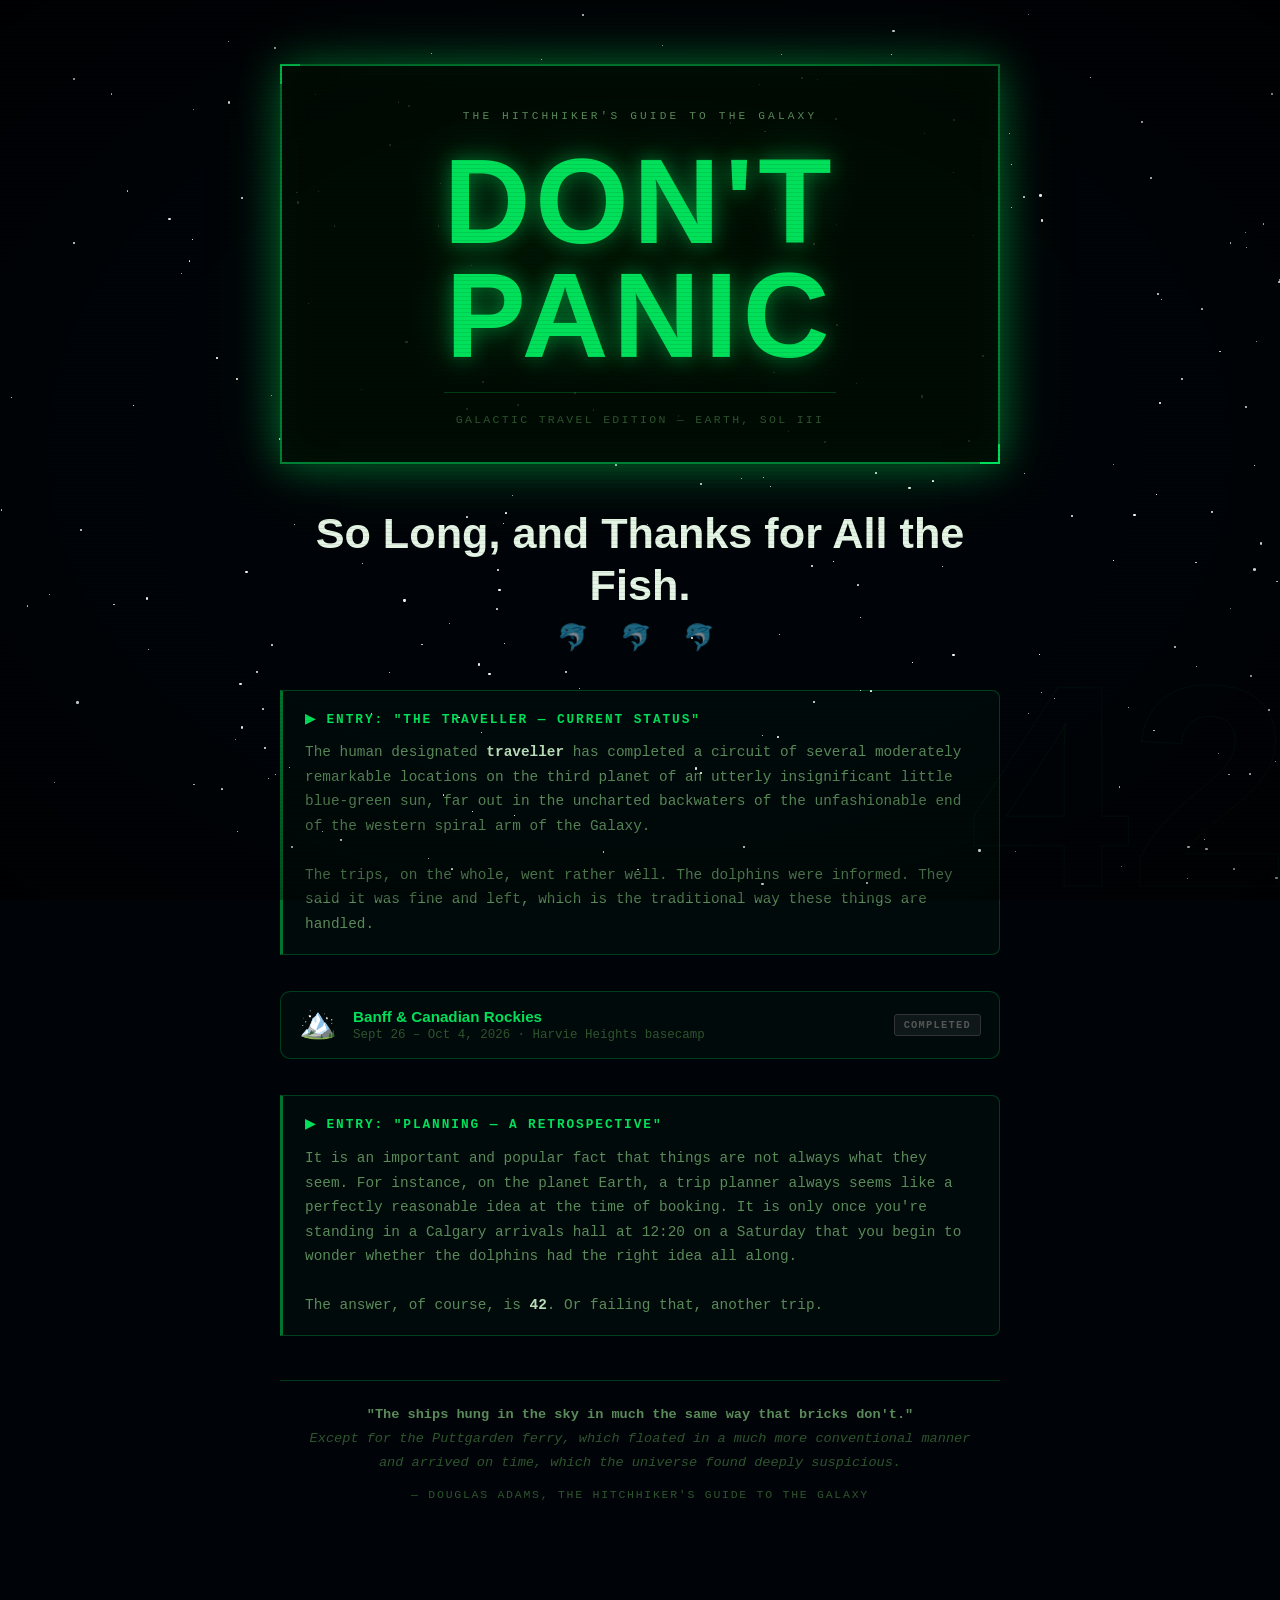
<file: index.html>
<!doctype html>
<html lang="en">
<head>
  <meta charset="utf-8">
  <meta name="viewport" content="width=device-width, initial-scale=1">
  <meta name="theme-color" content="#0e1512">
  <title>Redirecting…</title>
  <link rel="canonical" href="farewell.html">
  <!-- JS handles the redirect for normal browsers (single navigation, no flash).
       meta-refresh is a no-JS fallback only, so the two don't both fire. -->
  <script>window.location.replace('farewell.html');</script>
  <noscript><meta http-equiv="refresh" content="0; url=farewell.html"></noscript>
  <style>html,body{margin:0;background:#0e1512;color:#9db0a7;font-family:system-ui,sans-serif}</style>
</head>
<body>
  <noscript><p style="padding:16px">Continue to the <a href="trips/2026/09/banff.html">🏔️ Banff trip planner</a>.</p></noscript>
</body>
</html>
</file>
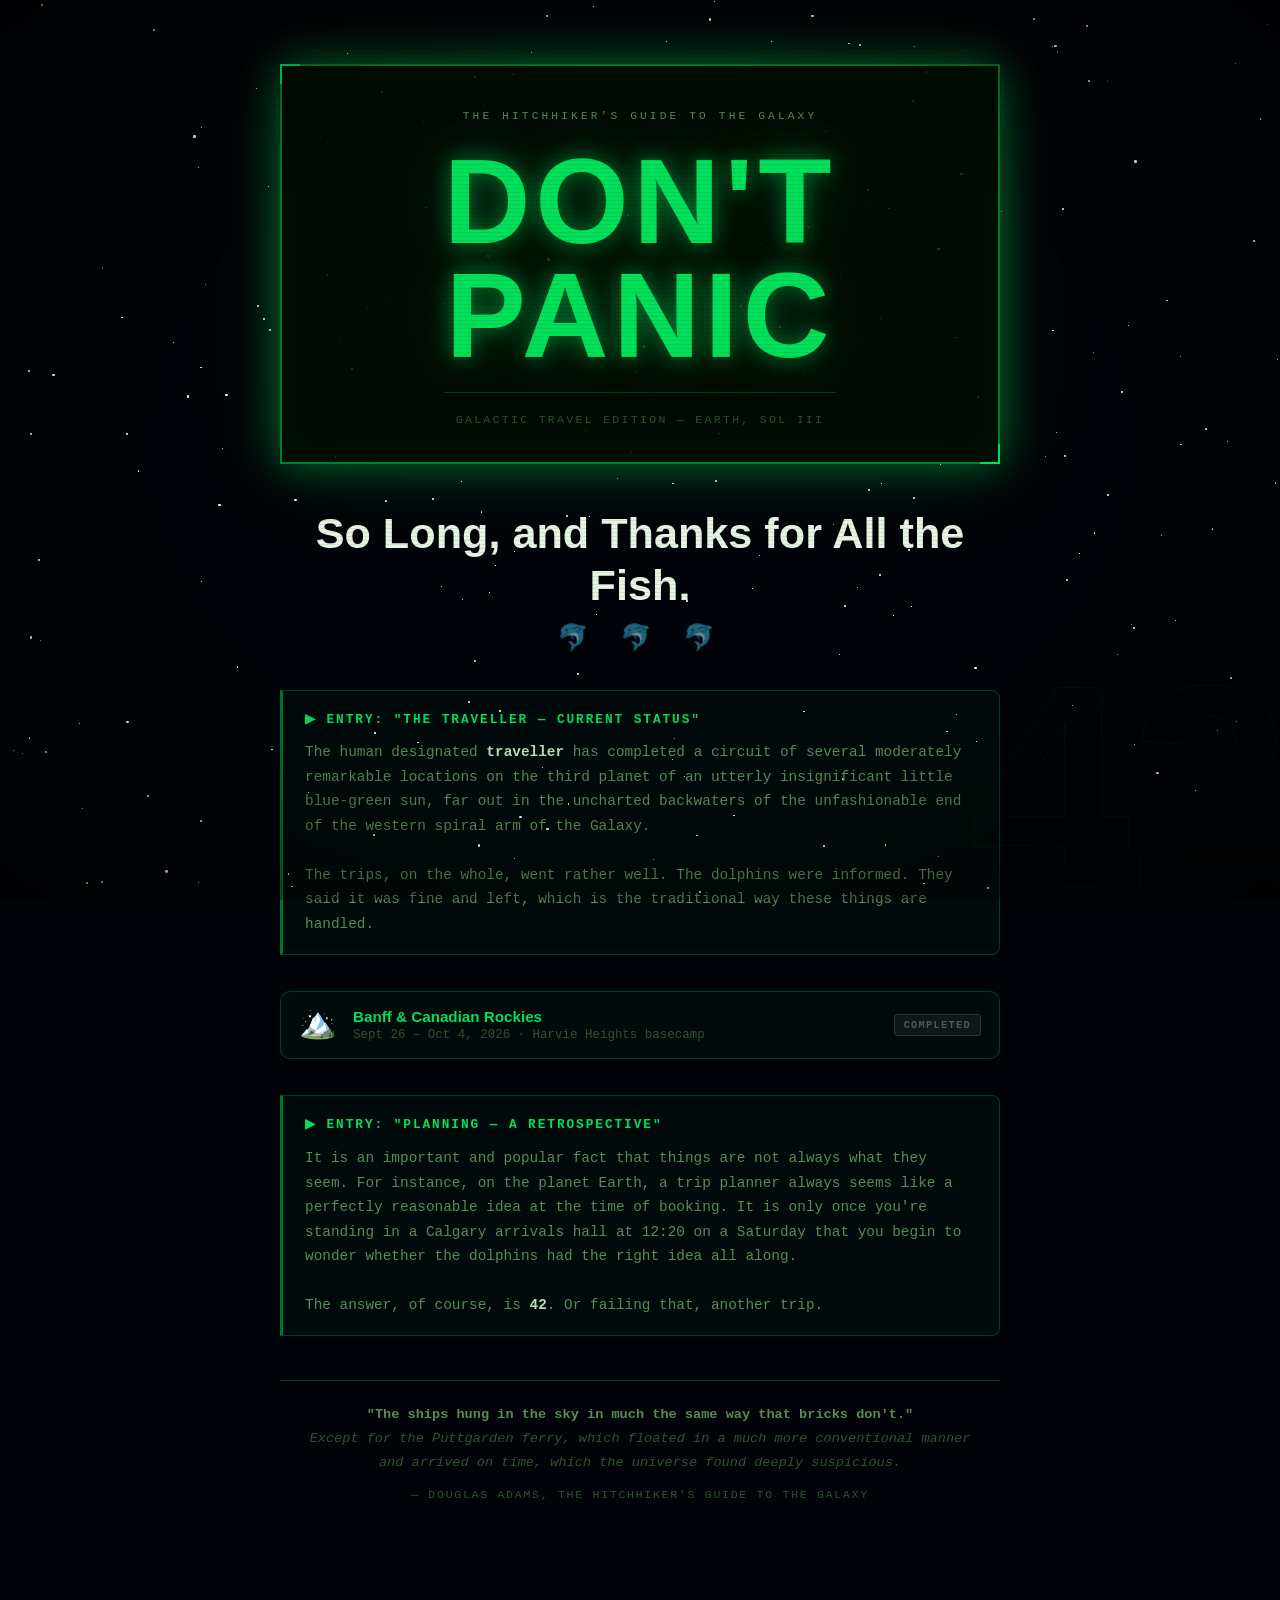
<file: farewell.html>
<!doctype html>
<html lang="en">
<head>
<meta charset="utf-8">
<meta name="viewport" content="width=device-width, initial-scale=1, viewport-fit=cover">
<meta name="theme-color" content="#000">
<title>So Long, and Thanks for All the Fish</title>
<link rel="icon" href="data:image/svg+xml,%3Csvg xmlns='http://www.w3.org/2000/svg' viewBox='0 0 100 100'%3E%3Ctext y='.9em' font-size='90'%3E🐬%3C/text%3E%3C/svg%3E">
<style>
/* ── Reset ───────────────────────────────────────────────────────────────── */
*{box-sizing:border-box;margin:0;padding:0}
:root{
  --green:#00e05a; --green-dim:rgba(0,224,90,.18); --green-glow:rgba(0,224,90,.45);
  --surface:rgba(0,14,4,.85); --text:#b8ddb8; --text-dim:#5a8a5a; --text-faint:#2e542e;
  --border:rgba(0,224,90,.25); --border-bright:rgba(0,224,90,.55);
}

/* ── Body & background ───────────────────────────────────────────────────── */
html,body{
  min-height:100vh; background:#000408; color:var(--text);
  font-family:'Courier New',Courier,monospace; overflow-x:hidden;
}

/* CRT scanlines — subtle overlay */
body::before{
  content:""; position:fixed; inset:0; pointer-events:none; z-index:9998;
  background:repeating-linear-gradient(
    0deg, transparent 0px, transparent 3px, rgba(0,0,0,.08) 3px, rgba(0,0,0,.08) 4px
  );
}
/* Vignette */
body::after{
  content:""; position:fixed; inset:0; pointer-events:none; z-index:9997;
  background:radial-gradient(ellipse at center, transparent 55%, rgba(0,0,0,.55) 100%);
}

/* ── Starfield ───────────────────────────────────────────────────────────── */
#starfield{position:fixed;inset:0;pointer-events:none;overflow:hidden;z-index:0}
.star{
  position:absolute; border-radius:50%; background:#fff;
  animation:twinkle var(--dur,3s) ease-in-out infinite;
  animation-delay:var(--delay,0s);
}
@keyframes twinkle{
  0%,100%{opacity:var(--lo,.1);transform:scale(1)}
  50%{opacity:var(--hi,.9);transform:scale(1.5)}
}

/* Shooting star */
.shoot{
  position:fixed; width:1px; height:90px; pointer-events:none; z-index:1;
  background:linear-gradient(to bottom, rgba(255,255,255,0), #fff 50%, rgba(255,255,255,0));
  animation:shoot var(--sdur,8s) linear infinite;
  animation-delay:var(--sdelay,0s);
  opacity:0;
}
@keyframes shoot{
  0%{opacity:0;transform:translate(var(--fx),var(--fy)) rotate(var(--ang)) scaleY(0)}
  3%{opacity:1;transform:translate(var(--fx),var(--fy)) rotate(var(--ang)) scaleY(1)}
  22%{opacity:0;transform:translate(calc(var(--fx) + var(--tx)),calc(var(--fy) + var(--ty))) rotate(var(--ang)) scaleY(1)}
  100%{opacity:0;transform:translate(calc(var(--fx) + var(--tx)),calc(var(--fy) + var(--ty))) rotate(var(--ang)) scaleY(0)}
}

/* ── Layout ──────────────────────────────────────────────────────────────── */
.page{
  position:relative; z-index:10;
  max-width:760px; margin:0 auto;
  padding:40px 20px 100px;
  text-align:center;
}

/* ── The Guide Cover ─────────────────────────────────────────────────────── */
.guide-cover{
  display:inline-block; width:100%; margin:24px 0 44px;
  border:2px solid var(--border-bright);
  background:var(--surface);
  padding:44px 32px 36px;
  position:relative;
  box-shadow:0 0 40px var(--green-glow), 0 0 80px rgba(0,224,90,.12), inset 0 0 40px rgba(0,224,90,.04);
  animation:cover-breathe 6s ease-in-out infinite;
}
@keyframes cover-breathe{
  0%,100%{box-shadow:0 0 40px var(--green-glow), 0 0 80px rgba(0,224,90,.12), inset 0 0 40px rgba(0,224,90,.04)}
  50%{box-shadow:0 0 60px rgba(0,224,90,.65), 0 0 120px rgba(0,224,90,.2), inset 0 0 60px rgba(0,224,90,.07)}
}
/* corner ornaments */
.guide-cover::before,.guide-cover::after{
  content:""; position:absolute; width:18px; height:18px;
  border-color:var(--green); border-style:solid;
}
.guide-cover::before{top:-2px;left:-2px;border-width:2px 0 0 2px}
.guide-cover::after{bottom:-2px;right:-2px;border-width:0 2px 2px 0}

.guide-label{
  font-size:.7rem; letter-spacing:.28em; text-transform:uppercase;
  color:var(--text-dim); margin-bottom:22px; display:block;
}
.dont-panic{
  font-size:clamp(3.4rem,13vw,7.5rem);
  font-weight:900; line-height:.95; letter-spacing:.04em;
  font-family:'Arial Black','Arial','Helvetica Neue',sans-serif;
  color:var(--green);
  text-shadow:0 0 20px var(--green-glow), 0 0 50px rgba(0,224,90,.3);
  animation:dp-pulse 4s ease-in-out infinite;
}
@keyframes dp-pulse{
  0%,100%{text-shadow:0 0 20px var(--green-glow),0 0 50px rgba(0,224,90,.3)}
  50%{text-shadow:0 0 30px rgba(0,224,90,.9),0 0 70px rgba(0,224,90,.5),0 0 120px rgba(0,224,90,.2)}
}
.guide-rule{
  width:60%; height:1px; background:var(--border); margin:20px auto;
}
.guide-edition{
  font-size:.72rem; letter-spacing:.2em; text-transform:uppercase;
  color:var(--text-faint); display:block;
}

/* ── Main Heading ────────────────────────────────────────────────────────── */
.main-heading{
  font-size:clamp(1.6rem,5.5vw,2.7rem);
  color:#e5f5e5; line-height:1.2;
  font-family:'Arial','Helvetica Neue',sans-serif;
  font-weight:700;
  margin-bottom:8px;
}
.dolphins{font-size:1.6rem;letter-spacing:.3em;margin:10px 0 36px;opacity:.55}

/* ── Guide Entries ───────────────────────────────────────────────────────── */
.entry{
  background:rgba(0,224,90,.03);
  border:1px solid var(--border);
  border-left:3px solid rgba(0,224,90,.5);
  border-radius:0 8px 8px 0;
  padding:18px 22px; margin:10px 0;
  text-align:left; font-size:.9rem;
  color:var(--text-dim); line-height:1.7;
}
.entry-head{
  color:var(--green); font-weight:700; font-size:.8rem;
  letter-spacing:.15em; text-transform:uppercase;
  margin-bottom:10px; display:block;
}
.entry em{color:var(--text);font-style:normal;font-weight:600}

/* ── Trip cards ──────────────────────────────────────────────────────────── */
.trips{margin:36px 0;display:flex;flex-direction:column;gap:12px}
.trip-card{
  display:flex; align-items:center; gap:16px;
  border:1px solid var(--border); border-radius:10px;
  padding:16px 18px; text-decoration:none;
  background:rgba(0,224,90,.03);
  transition:all .25s ease; text-align:left;
}
.trip-card:hover{background:rgba(0,224,90,.09);border-color:var(--border-bright);transform:translateX(5px)}
.tc-icon{font-size:1.9rem;flex:0 0 auto;line-height:1}
.tc-body{flex:1;min-width:0}
.tc-title{color:var(--green);font-weight:700;font-family:'Arial',sans-serif;font-size:.95rem}
.tc-sub{color:var(--text-faint);font-size:.78rem;margin-top:3px}
.tc-badge{
  flex:0 0 auto; font-size:.65rem; letter-spacing:.12em; text-transform:uppercase;
  font-weight:700; padding:4px 9px; border-radius:3px; white-space:nowrap;
  font-family:'Courier New',monospace;
}
.badge-done{background:rgba(100,100,100,.15);color:#555;border:1px solid #333}
.badge-next{
  background:rgba(0,224,90,.14);color:var(--green);border:1px solid rgba(0,224,90,.4);
  animation:badge-blink 2.5s ease-in-out infinite;
}
.badge-now{
  background:rgba(255,200,0,.14);color:#ffd040;border:1px solid rgba(255,200,0,.4);
  animation:badge-blink 1.2s ease-in-out infinite;
}
@keyframes badge-blink{
  0%,100%{box-shadow:none;opacity:1}
  50%{box-shadow:0 0 8px currentColor;opacity:.8}
}

/* ── 42 watermark ────────────────────────────────────────────────────────── */
.watermark-42{
  position:fixed; bottom:-30px; right:-10px; pointer-events:none; user-select:none;
  font-size:clamp(8rem,25vw,18rem); font-weight:900; line-height:1;
  font-family:'Arial Black','Arial',sans-serif; z-index:2;
  color:transparent; -webkit-text-stroke:1px rgba(0,224,90,.07);
}

/* ── Footer quote ────────────────────────────────────────────────────────── */
.quote-block{
  margin-top:44px; padding:22px 20px;
  border-top:1px solid var(--border);
  color:var(--text-faint); font-size:.85rem; line-height:1.75;
  font-style:italic;
}
.quote-block strong{color:var(--text-dim);font-style:normal}
.attribution{
  display:block; margin-top:10px; font-style:normal;
  font-size:.72rem; letter-spacing:.15em; text-transform:uppercase;
  color:var(--text-faint);
}
</style>
</head>
<body>

<div id="starfield"></div>
<div class="watermark-42">42</div>

<div class="page">

  <!-- The Guide Cover -->
  <div class="guide-cover">
    <span class="guide-label">The Hitchhiker's Guide to the Galaxy</span>
    <div class="dont-panic">DON'T<br>PANIC</div>
    <div class="guide-rule"></div>
    <span class="guide-edition">Galactic Travel Edition — Earth, Sol III</span>
  </div>

  <!-- Main message -->
  <div class="main-heading">So Long, and Thanks for All the Fish.</div>
  <div class="dolphins">🐬 🐬 🐬</div>

  <!-- Guide Entry 1 -->
  <div class="entry">
    <span class="entry-head">▶ Entry: "The Traveller — Current Status"</span>
    The human designated <em>traveller</em> has completed a circuit of several
    moderately remarkable locations on the third planet of an utterly
    insignificant little blue-green sun, far out in the uncharted backwaters
    of the unfashionable end of the western spiral arm of the Galaxy.<br><br>
    The trips, on the whole, went rather well. The dolphins were informed.
    They said it was fine and left, which is the traditional way these things are handled.
  </div>

  <!-- Trip cards -->
  <div class="trips" id="tripCards"></div>

  <!-- Guide Entry 2 -->
  <div class="entry">
    <span class="entry-head">▶ Entry: "Planning — A Retrospective"</span>
    It is an important and popular fact that things are not always what they seem.
    For instance, on the planet Earth, a trip planner always seems like a perfectly
    reasonable idea at the time of booking. It is only once you're standing in
    a Calgary arrivals hall at 12:20 on a Saturday that you begin to wonder whether
    the dolphins had the right idea all along.<br><br>
    The answer, of course, is <em>42</em>. Or failing that, another trip.
  </div>

  <!-- Quote -->
  <div class="quote-block">
    <strong>"The ships hung in the sky in much the same way that bricks don't."</strong><br>
    Except for the Puttgarden ferry, which floated in a much more conventional manner
    and arrived on time, which the universe found deeply suspicious.
    <span class="attribution">— Douglas Adams, The Hitchhiker's Guide to the Galaxy</span>
  </div>

</div>

<script>
// ── Starfield ───────────────────────────────────────────────────────────────
const sf = document.getElementById("starfield");
for(let i = 0; i < 220; i++){
  const s = document.createElement("div");
  s.className = "star";
  const sz = Math.random() * 2.2 + .4;
  const lo = (Math.random() * .25 + .05).toFixed(2);
  const hi = (Math.random() * .6  + .4).toFixed(2);
  s.style.cssText =
    `width:${sz}px;height:${sz}px;`+
    `left:${(Math.random()*100).toFixed(2)}%;`+
    `top:${(Math.random()*100).toFixed(2)}%;`+
    `--dur:${(Math.random()*5+2).toFixed(1)}s;`+
    `--delay:${(Math.random()*6).toFixed(1)}s;`+
    `--lo:${lo};--hi:${hi};`;
  sf.appendChild(s);
}

// ── Shooting stars ──────────────────────────────────────────────────────────
const shootData = [
  {fx:"10vw", fy:"5vh",  tx:"280px", ty:"180px", ang:"35deg",  sdur:"9s",  sdelay:"1.5s"},
  {fx:"55vw", fy:"12vh", tx:"200px", ty:"130px", ang:"30deg",  sdur:"11s", sdelay:"5s"},
  {fx:"78vw", fy:"3vh",  tx:"220px", ty:"160px", ang:"38deg",  sdur:"13s", sdelay:"9s"},
];
shootData.forEach(d => {
  const el = document.createElement("div");
  el.className = "shoot";
  el.style.cssText = Object.entries(d).map(([k,v])=>`--${k}:${v}`).join(";");
  document.body.appendChild(el);
});

// ── Trip cards ──────────────────────────────────────────────────────────────
const today = new Date();
today.setHours(0,0,0,0);

const TRIPS = [
  {
    icon: "🏔️",
    title: "Banff & Canadian Rockies",
    sub: "Sept 26 – Oct 4, 2026 · Harvie Heights basecamp",
    url: "trips/2026/09/banff.html?itinerary=1",
    start: new Date("2026-09-26"),
    end:   new Date("2026-10-05"),
  },
];

function tripBadge(t){
  if(today >= t.end)   return {cls:"badge-done", label:"COMPLETED"};
  if(today >= t.start) return {cls:"badge-now",  label:"HAPPENING NOW"};
  const days = Math.round((t.start - today) / 864e5);
  if(days <= 1)        return {cls:"badge-next",  label: days===0 ? "TOMORROW" : `IN ${days} DAYS`};
  return               {cls:"badge-next",  label:`IN ${days} DAYS`};
}

document.getElementById("tripCards").innerHTML = TRIPS.map(t => {
  const {cls, label} = tripBadge(t);
  return `<a class="trip-card" href="${t.url}">
    <div class="tc-icon">${t.icon}</div>
    <div class="tc-body">
      <div class="tc-title">${t.title}</div>
      <div class="tc-sub">${t.sub}</div>
    </div>
    <div class="tc-badge ${cls}">${label}</div>
  </a>`;
}).join("");
</script>
</body>
</html>
</file>
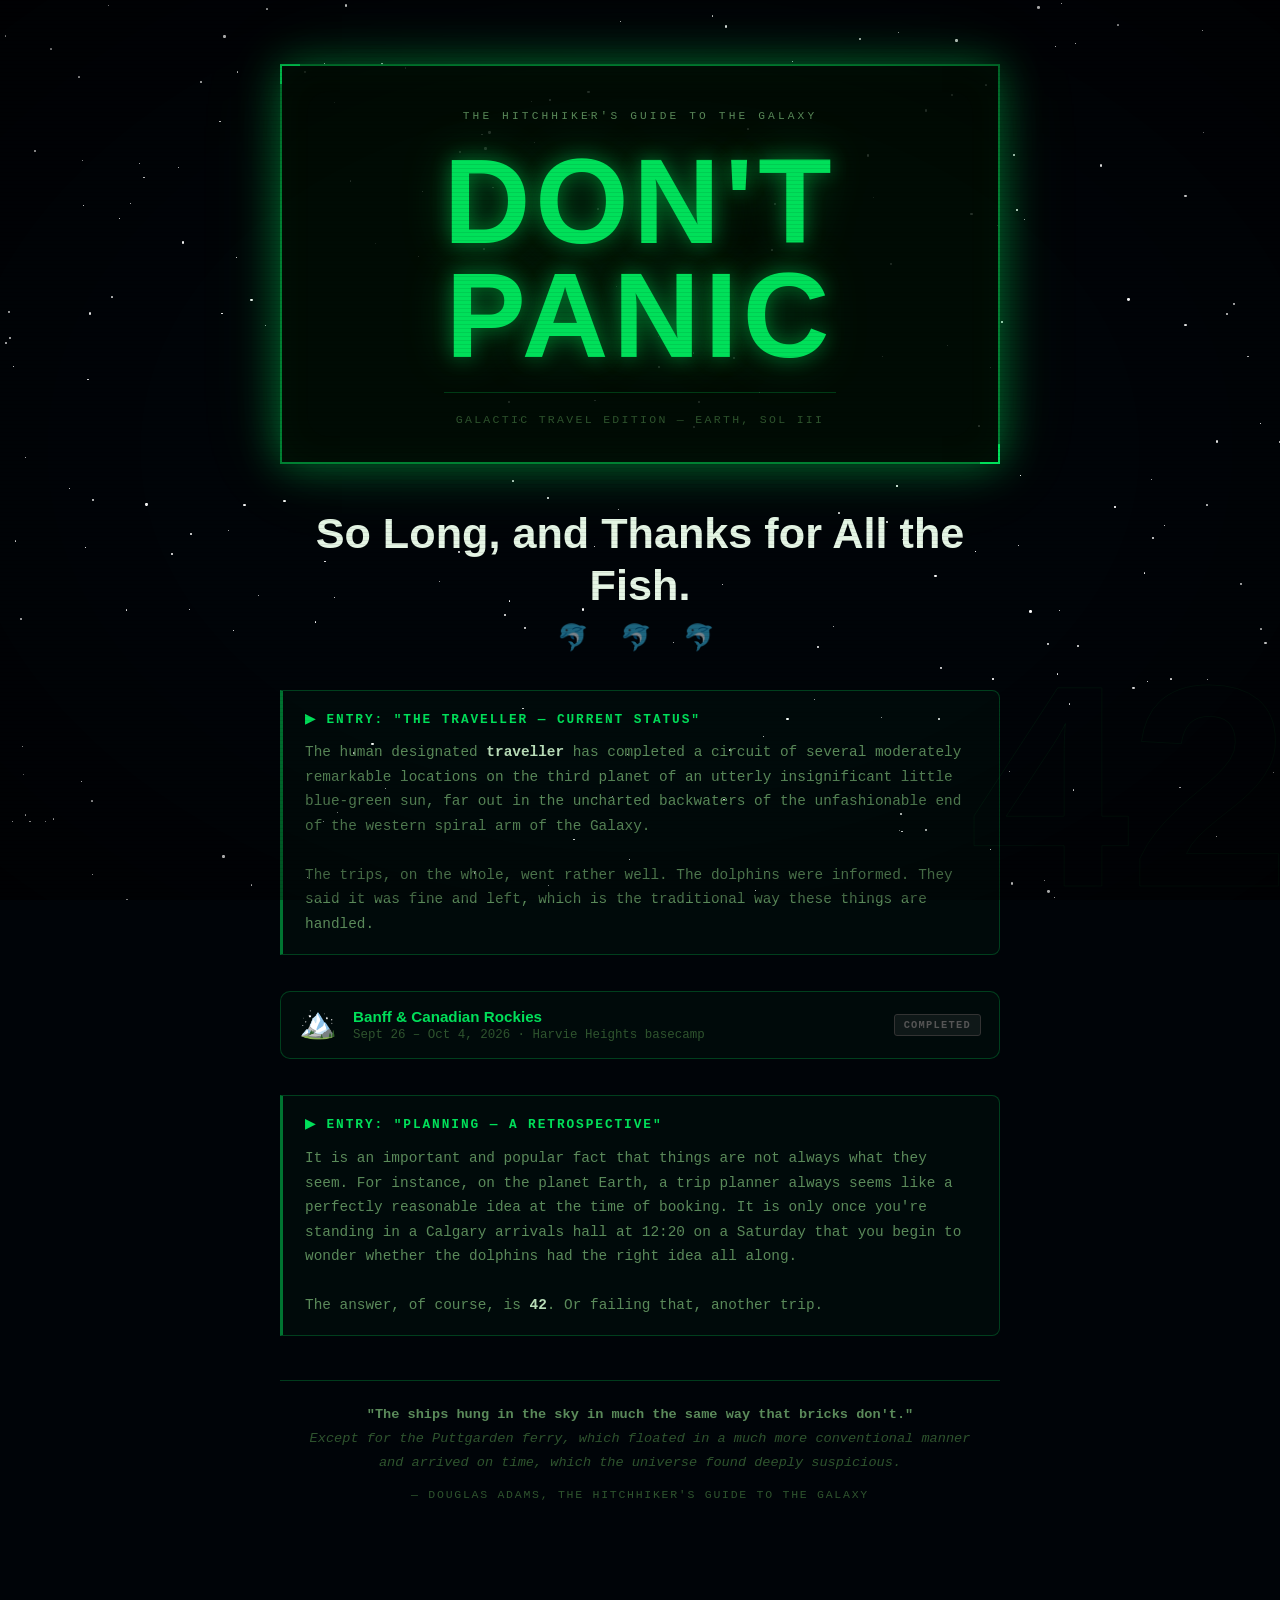
<file: trips/2026/09/banff.html>
<!doctype html>
<html lang="en" data-theme="dark">
<head>
<meta charset="utf-8">
<meta name="viewport" content="width=device-width, initial-scale=1, viewport-fit=cover">
<meta name="theme-color" content="#0e1512">
<title>Banff Trip · Sept 26 – Oct 4</title>
<link rel="icon" href="data:image/svg+xml,%3Csvg xmlns='http://www.w3.org/2000/svg' viewBox='0 0 100 100'%3E%3Ctext y='.9em' font-size='90'%3E🏔️%3C/text%3E%3C/svg%3E">
<link rel="preconnect" href="https://fonts.googleapis.com">
<link rel="preconnect" href="https://fonts.gstatic.com" crossorigin>
<link href="https://fonts.googleapis.com/css2?family=Fredoka:wght@400;500;600;700&family=Inter:wght@400;500;600;700&display=swap" rel="stylesheet">
<link rel="stylesheet" href="../../shared/trip.css">
</head>
<body>
<div class="wrap">
  <div class="topbar">
    <div class="brand">🏔️ Banff &amp; Beyond</div>
    <button class="toggle" id="themeToggle" title="Toggle theme" aria-label="Toggle theme">🌙</button>
  </div>

  <section class="banner">
    <div class="banner-inner">
      <div class="kicker">Rocky Mountain Road Trip</div>
      <h1>9 days in the Canadian Rockies</h1>
      <div class="sub">Sept 26 – Oct 4, 2026 · basecamp: Harvie Heights 🏕️</div>
      <div class="countdown" id="countdown"></div>
      <div class="cd-msg" id="cdMsg"></div>
      <div class="wx-now" id="wxNow"><span class="emoji">📡</span><span>Fetching mountain weather…</span></div>
    </div>
    <svg class="deco" viewBox="0 0 1200 120" preserveAspectRatio="none" aria-hidden="true">
      <path d="M0,120 L0,70 L180,20 L320,80 L470,30 L640,95 L780,40 L940,90 L1080,35 L1200,80 L1200,120 Z" fill="var(--pine)" opacity=".35"/>
      <path d="M0,120 L0,95 L160,55 L300,100 L460,60 L620,110 L800,70 L980,105 L1120,65 L1200,100 L1200,120 Z" fill="var(--teal)" opacity=".3"/>
    </svg>
  </section>

  <nav class="tabs" id="tabs"></nav>
  <main id="dayView"></main>

  <div class="navrow">
    <button class="navbtn" id="prevBtn">‹ <span><span class="pdow"></span><br><span class="mini pdate"></span></span></button>
    <button class="navbtn" id="nextBtn"><span><span class="ndow"></span><br><span class="mini ndate"></span></span> ›</button>
  </div>
  <div class="progress" id="progress"></div>

  <footer>
    Built with 🥾 &amp; ☕ for the mountains · Weather by <a href="https://open-meteo.com" target="_blank" rel="noopener">Open-Meteo</a><br>
    <a href="../../../PPTGenerator/SMONGenerator.html">🛠️ SMON tool</a>
  </footer>
</div>

<script src="../../shared/trip.js"></script>
<script>
const TRIP = [
  { dow:"SAT", date:"Sept 26", iso:"2026-09-26", emoji:"🛬", title:"Arrival → Harvie Heights → Canmore",
    loc:{name:"Canmore", lat:51.089, lon:-115.359},
    items:[
      {kind:"plane", time:"10:00 → 12:20", title:"Flight F8623 · YYZ → YYC", desc:"Toronto Pearson → Calgary. Boeing 737-8 MAX.", track:"https://www.flightradar24.com/data/flights/f8623"},
      {kind:"drive", title:"Calgary Airport → Harvie Heights", dur:"1h 15–30m"},
      {kind:"shop", title:"Royal Indian Supermarket & Kitchen, Calgary", desc:"Stock up on breakfast + hiking supplies for the next few days."},
      {kind:"walk", title:"Wander downtown Canmore"},
      {kind:"hike", title:"Policeman's Creek Boardwalk", desc:"Only if we've still got legs left.", dist:"2.6 mi", dur:"1–1.5h", trail:"https://www.alltrails.com/trail/canada/alberta/policemans-creek-boardwalk-trail"},
      {kind:"cafe", title:"Eclipse Coffee Roasters", desc:"Railway Ave location, if we need a caffeine hit."},
      {kind:"food", time:"Dinner", title:"Rocky Mountain Flatbread Co."},
    ]},
  { dow:"SUN", date:"Sept 27", iso:"2026-09-27", emoji:"🛣️", title:"Icefields Parkway Road Trip",
    loc:{name:"Columbia Icefield", lat:52.19, lon:-117.22},
    items:[
      {kind:"wake", time:"~08:30", title:"Leave the Airbnb"},
      {kind:"view", title:"Stop 1 — Bow Lake", desc:"~09:15. Short walk around the lake & viewpoints. Map to Crowfoot Glacier Viewpoint."},
      {kind:"hike", time:"10:00–11:00", title:"Stop 2 — Peyto Lake Panorama", dist:"1.6 mi", dur:"0.5–1h", trail:"https://www.alltrails.com/trail/canada/alberta/peyto-lake-panorama-overlook"},
      {kind:"stop", time:"~12:00", title:"Stop 3 — Saskatchewan River Crossing", desc:"Lunch / fuel / bathroom at The Crossing gas station. Bring food from Canmore. Map to Howse Pass Viewpoint."},
      {kind:"view", time:"13:30–15:00", title:"Stop 4 — Columbia Icefield", desc:"See the Athabasca Glacier. The Skywalk is $49 CAD per person."},
      {kind:"drive", time:"~15:00", title:"Turn around → Harvie Heights", dur:"2.5–3h + stops"},
      {kind:"food", time:"18:00–19:00", title:"Dinner in Canmore", desc:"The Grizzly Paw Pub — casual."},
      {kind:"tip", title:"Check conditions that morning", desc:"Parks Canada road/trail conditions for snow before you commit."},
    ]},
  { dow:"MON", date:"Sept 28", iso:"2026-09-28", emoji:"🚡", title:"Banff + Gondola",
    loc:{name:"Banff", lat:51.178, lon:-115.571},
    items:[
      {kind:"hike", time:"09:30–12:00", title:"Tunnel Mountain Summit", dist:"2.9 mi", dur:"1.5–2h", trail:"https://www.alltrails.com/trail/canada/alberta/tunnel-mountain-summit"},
      {kind:"home", time:"12:30", title:"Back to the Airbnb + lunch"},
      {kind:"drive", time:"~15:30", title:"Head to Banff Gondola"},
      {kind:"warning", title:"Gondola parking is limited", desc:"Figure this out ahead of time. #TODO"},
      {kind:"gondola", time:"16:00–18:30", title:"Banff Gondola", desc:"Ride up → summit boardwalk → viewpoints → soak in the mountains.", link:"https://www.banffjaspercollection.com/attractions/banff-gondola/tickets/", linkLabel:"🎟️ Buy tickets ↗"},
      {kind:"food", time:"Dinner", title:"Mumbai Local Indian Cuisine"},
    ]},
  { dow:"TUE", date:"Sept 29", iso:"2026-09-29", emoji:"💧", title:"Johnston Canyon → Banff",
    loc:{name:"Banff", lat:51.178, lon:-115.571},
    items:[
      {kind:"wake", time:"08:30", title:"Leave Harvie Heights", desc:"After breakfast at home."},
      {kind:"drive", title:"→ Johnston Canyon", dur:"~30 min"},
      {kind:"hike", time:"09:00", title:"Johnston Canyon — Lower + Upper Falls", desc:"Skip the Ink Pots, it makes the day too long.", dist:"3.5 mi", dur:"2–2.5h", trail:"https://www.alltrails.com/trail/canada/alberta/johnston-canyon-to-upper-falls"},
      {kind:"tip", title:"Get here before 9am", desc:"Later than 9 = crowds. Not recommended. Hungry on site? Blackswift Bistro — but it's overpriced & mediocre."},
      {kind:"drive", time:"11:30", title:"→ Banff", dur:"~25 min"},
      {kind:"food", time:"12:00–14:00", title:"Lunch + Banff Avenue", desc:"The Old Spaghetti Factory or Whitebark Cafe. Walk the strip."},
      {kind:"hike", time:"14:00", title:"Bow Falls Viewpoint", desc:"Very easy stroll.", dist:"1.7 mi", dur:"30–45m", trail:"https://www.alltrails.com/trail/canada/alberta/bow-falls-viewpoint"},
      {kind:"activity", time:"15:00–17:00", title:"Wander Banff / chill"},
      {kind:"food", time:"Dinner", title:"The Bison Restaurant & Terrace", desc:"Pricey — or keep it casual at Three Bears Brewery & Restaurant."},
      {kind:"drive", time:"~18:30", title:"Back to Harvie Heights", dur:"~20 min"},
    ]},
  { dow:"WED", date:"Sept 30", iso:"2026-09-30", emoji:"🌲", title:"Yoho National Park",
    loc:{name:"Emerald Lake", lat:51.443, lon:-116.528},
    items:[
      {kind:"drive", time:"08:00", title:"Harvie Heights → Emerald Lake", dur:"~1h"},
      {kind:"hike", time:"09:00", title:"Emerald Lake Loop", dist:"3.3 mi", dur:"~1.5h", trail:"https://www.alltrails.com/trail/canada/british-columbia/emerald-lake-loop"},
      {kind:"drive", time:"11:00", title:"→ Takakkaw Falls", dur:"~30 min"},
      {kind:"hike", title:"Takakkaw Falls Trail", dist:"0.9 mi", dur:"~45m", trail:"https://www.alltrails.com/trail/canada/british-columbia/takakkaw-falls-trail"},
      {kind:"food", title:"Lunch — Yoho Corner Store", desc:"In Field, BC."},
      {kind:"drive", time:"13:30–14:00", title:"Start back → Harvie Heights", dur:"~1h 15"},
      {kind:"cafe", time:"~15:30", title:"Canmore coffee", desc:"ÉpiCanmore for a pastry, or Eclipse Coffee Roasters."},
      {kind:"food", time:"Dinner", title:"Ramen Arashi, Canmore", desc:"Keep it easy."},
    ]},
  { dow:"THU", date:"Oct 1", iso:"2026-10-01", emoji:"🧘", title:"Flex / Canmore Day",
    loc:{name:"Canmore", lat:51.089, lon:-115.359},
    items:[
      {kind:"decision", title:"Weather buffer day", desc:"Icefields Parkway sucked on the 29th? Do it today. Yoho sucked? Do Yoho today."},
      {kind:"cafe", time:"09:00", title:"Canmore breakfast", desc:"The Summit Cafe — known for breakfast & coffee."},
      {kind:"hike", title:"Grassi Lakes", dist:"2.2 mi", dur:"~2h", trail:"https://www.alltrails.com/trail/canada/alberta/grassi-lake-trail"},
      {kind:"activity", title:"Rest in Canmore or Banff", desc:"Cascade of Time Garden, Bow Falls Viewpoint, or Mount Norquay Lookout."},
    ]},
  { dow:"FRI", date:"Oct 2", iso:"2026-10-02", emoji:"🛶", title:"Lake Minnewanka / Rest",
    loc:{name:"Lake Minnewanka", lat:51.234, lon:-115.480},
    items:[
      {kind:"drive", time:"09:00", title:"Leave Harvie Heights", desc:"Banff → Lake Minnewanka Scenic Drive."},
      {kind:"view", title:"Lakeside wander", desc:"Walk the shore & viewpoints. Also Two Jack Lake and Johnson Lake. No major hike."},
      {kind:"food", time:"12:30", title:"Lunch in Banff", desc:"Then spend the afternoon wandering. Another hike if there's interest."},
      {kind:"food", time:"~17:00", title:"Early dinner — Crazyweed Kitchen"},
    ]},
  { dow:"SAT", date:"Oct 3", iso:"2026-10-03", emoji:"🍁", title:"Lake Louise + Moraine + Larch Valley",
    loc:{name:"Lake Louise", lat:51.417, lon:-116.217},
    items:[
      {kind:"wake", time:"05:45", title:"Wake up", desc:"Yes, really. Early wake up. 😴"},
      {kind:"drive", time:"06:15", title:"→ Lake Louise Park & Ride", dur:"~45 min"},
      {kind:"warning", time:"07:00", title:"Park at the Park & Ride — 1 Whitehorn Road", desc:"Don't try the Lake Louise lakeshore lot. Shuttle-reservation holders use the Park & Ride; the lakeshore is extremely limited."},
      {kind:"activity", time:"07:15–07:30", title:"Shuttle to Lake Louise"},
      {kind:"hike", time:"08:00", title:"Lake Louise Lakeshore", desc:"No need for the whole trail — just walk the lake for the views.", dist:"2.9 mi", dur:"1.5h", trail:"https://www.alltrails.com/trail/canada/alberta/lake-louise-lakeshore"},
      {kind:"activity", time:"09:30–10:00", title:"Lake Connector → Moraine Lake", desc:"Every 30 min, 7am–6pm, included with your shuttle. First-come, first-served."},
      {kind:"view", time:"~10:30", title:"Moraine Lake", desc:"Rockpile viewpoint + shoreline."},
      {kind:"decision", title:"Are conditions good?", desc:"YES → Larch Valley (3–4h). Best hike of the trip — dates are near-perfect for fall larch colors. Snowy/icy/bad visibility or just not feeling it? NO NEED TO FORCE IT — enjoy Moraine and head back.", trail:"https://www.alltrails.com/trail/canada/alberta/larch-valley-trail"},
      {kind:"tip", title:"Larches not yellow yet?", desc:"Do the Big Beehive instead: Lake Louise → Mirror Lake → Lake Agnes → Tea House → Big Beehive.", trail:"https://www.alltrails.com/trail/canada/alberta/the-big-beehive-trail"},
      {kind:"warning", time:"15:00–16:00", title:"Watch the last shuttles", desc:"Connector's last run from Moraine is 6pm; last shuttle back to Park & Ride is 7:30pm."},
      {kind:"drive", time:"17:00–18:00", title:"Park & Ride → Harvie Heights", dur:"~45 min"},
      {kind:"food", time:"Dinner", title:"Something easy in Canmore"},
    ]},
  { dow:"SUN", date:"Oct 4", iso:"2026-10-04", emoji:"✈️", title:"Go Home",
    loc:{name:"Calgary", lat:51.045, lon:-114.057},
    items:[
      {kind:"plane", time:"13:20 → 19:15", title:"Flight F8622 · YYC → YYZ", desc:"Calgary → Toronto Pearson. Boeing 737-8 MAX. Just memories (and probably sore legs).", track:"https://www.flightradar24.com/data/flights/f8622"},
    ]},
];

// Redirect to farewell page if the trip is over, unless ?itinerary=1 is set.
if(!new URLSearchParams(location.search).has("itinerary") &&
   new Date() > new Date("2026-10-05T00:00:00-06:00")){
  window.location.replace("../../../farewell.html");
}

initTrip(TRIP, {
  themeKey: "banff-theme",
  tripStart: new Date("2026-09-26T00:00:00-06:00"),
  tripEnd:   new Date("2026-10-05T00:00:00-06:00"),
  weatherTZ: "America/Edmonton",
  wxLabel:   "Canmore",
  countdownMsg: d => `⛰️ ${d} sleep${d===1?"":"s"} until the mountains!`,
  inTripMsg:    "🎉 The adventure is happening RIGHT NOW!",
  afterTripMsg: "🏔️ That was one for the books.",
});
</script>
</body>
</html>
</file>
<file: trips/shared/trip.css>
:root{
  --gold:#e8b04b; --gold-soft:#f4d18a;
  --teal:#3fb6a8; --teal-soft:#7fd6cc;
  --pine:#4f9d69; --berry:#d9756b;
  --radius-xl:28px; --radius-lg:22px; --radius-md:16px; --radius-sm:12px;
  --shadow:0 10px 30px rgba(0,0,0,.35);
  --ease:cubic-bezier(.22,1,.36,1);
}
html[data-theme="dark"]{
  --bg:#0e1512; --bg-grad1:#12201b; --bg-grad2:#0c1411;
  --surface:#17211d; --surface-2:#1e2a25; --surface-3:#243029;
  --text:#eef3f0; --text-dim:#9db0a7; --text-faint:#6f817a;
  --border:rgba(255,255,255,.08); --border-strong:rgba(255,255,255,.14);
  --chip:#22302a;
}
html[data-theme="light"]{
  --bg:#f4f1e9; --bg-grad1:#eef4ee; --bg-grad2:#f6f2e8;
  --surface:#ffffff; --surface-2:#f6f6f0; --surface-3:#eef0e8;
  --text:#1e2a25; --text-dim:#5a6b63; --text-faint:#8a978f;
  --border:rgba(0,0,0,.08); --border-strong:rgba(0,0,0,.14);
  --chip:#eef2ec; --shadow:0 10px 30px rgba(60,70,60,.12);
}
*{box-sizing:border-box;-webkit-tap-highlight-color:transparent}
body{
  margin:0; font-family:'Inter',system-ui,sans-serif; color:var(--text);
  background:
    radial-gradient(1200px 600px at 80% -10%, var(--bg-grad1), transparent 60%),
    radial-gradient(1000px 500px at -10% 10%, var(--bg-grad2), transparent 55%),
    var(--bg);
  min-height:100vh; line-height:1.5;
  padding-bottom:calc(env(safe-area-inset-bottom) + 40px);
  overflow-x:hidden;
}
h1,h2,h3,.display{font-family:'Fredoka',sans-serif;font-weight:600;letter-spacing:.2px}
a{color:var(--teal-soft)}
.wrap{max-width:820px;margin:0 auto;padding:0 16px}

/* ===== Banner ===== */
.banner{
  position:relative; overflow:hidden; margin:14px 0 8px;
  border-radius:var(--radius-xl); border:1px solid var(--border);
  background:linear-gradient(135deg, rgba(63,182,168,.16), rgba(232,176,75,.14));
  box-shadow:var(--shadow);
}
.banner .deco{position:absolute;inset:auto 0 -1px 0;width:100%;height:80px;opacity:.5}
.banner-inner{position:relative;padding:20px 20px 26px}
.kicker{font-size:.78rem;letter-spacing:.18em;text-transform:uppercase;color:var(--text-dim);font-weight:600}
.banner h1{margin:.15em 0 .1em;font-size:clamp(1.5rem,6vw,2.2rem);line-height:1.05;overflow-wrap:anywhere}
.banner .sub{color:var(--text-dim);font-size:.95rem}
.countdown{display:flex;gap:8px;margin-top:16px;flex-wrap:wrap}
.cd-cell{
  background:var(--surface);border:1px solid var(--border);border-radius:var(--radius-md);
  padding:10px 12px;min-width:64px;text-align:center;backdrop-filter:blur(6px)
}
.cd-num{font-family:'Fredoka';font-size:1.7rem;font-weight:700;line-height:1;color:var(--gold-soft)}
.cd-lbl{font-size:.62rem;letter-spacing:.12em;text-transform:uppercase;color:var(--text-faint);margin-top:4px}
.cd-msg{margin-top:14px;font-family:'Fredoka';font-size:1.1rem;color:var(--teal-soft)}
.wx-now{
  display:inline-flex;align-items:center;gap:8px;margin-top:14px;
  background:var(--surface);border:1px solid var(--border);border-radius:999px;
  padding:7px 14px;font-size:.9rem;font-weight:500
}
.wx-now .emoji{font-size:1.2rem}

.topbar{display:flex;justify-content:space-between;align-items:center;gap:10px;padding-top:14px}
.brand{font-family:'Fredoka';font-weight:600;font-size:1.05rem;display:flex;align-items:center;gap:8px}
.toggle{
  border:1px solid var(--border);background:var(--surface);color:var(--text);
  border-radius:999px;padding:8px 12px;font-size:1rem;cursor:pointer;transition:transform .2s var(--ease)
}
.toggle:active{transform:scale(.9)}

/* ===== Day tabs ===== */
.tabs{
  position:sticky;top:0;z-index:20;margin:6px -16px 0;padding:12px 16px 10px;
  display:flex;gap:8px;overflow-x:auto;scrollbar-width:none;
  -webkit-overflow-scrolling:touch;
  background:linear-gradient(var(--bg), color-mix(in srgb, var(--bg) 82%, transparent));
  backdrop-filter:blur(10px);
}
.tabs::-webkit-scrollbar{display:none}
.tab{
  flex:0 0 auto;border:1px solid var(--border);background:var(--surface);
  border-radius:999px;padding:9px 15px;cursor:pointer;transition:all .25s var(--ease);
  text-align:center;line-height:1.15;color:var(--text-dim)
}
.tab .dow{font-family:'Fredoka';font-weight:600;font-size:.9rem;display:block;color:var(--text)}
.tab .dt{font-size:.68rem;color:var(--text-faint)}
.tab.active{background:linear-gradient(135deg,var(--teal),var(--pine));border-color:transparent;transform:translateY(-1px);box-shadow:0 6px 16px rgba(63,182,168,.35)}
.tab.active .dow,.tab.active .dt{color:#08130f}
.tab.today::after{content:"•";color:var(--gold);margin-left:5px}

/* ===== Day view ===== */
.day{padding-top:18px;animation:rise .5s var(--ease) both}
@keyframes rise{from{opacity:0;transform:translateY(14px)}to{opacity:1;transform:none}}
.day-head{
  display:flex;align-items:flex-start;justify-content:space-between;gap:14px;
  background:var(--surface);border:1px solid var(--border);border-radius:var(--radius-lg);
  padding:18px 18px;box-shadow:var(--shadow)
}
.day-head .emoji{font-size:2.2rem;line-height:1}
.day-head>div:first-child{min-width:0}
.day-head h2{margin:.1em 0 .15em;font-size:1.35rem;overflow-wrap:anywhere}
.day-meta{color:var(--text-dim);font-size:.85rem;font-weight:600;letter-spacing:.04em}
.wx-day{flex:0 0 auto;text-align:center;min-width:78px;background:var(--chip);border:1px solid var(--border);border-radius:var(--radius-md);padding:10px 8px}
.wx-day .em{font-size:1.5rem;line-height:1}
.wx-day .hi{font-family:'Fredoka';font-weight:600;font-size:1rem;margin-top:2px}
.wx-day .lo{color:var(--text-faint);font-size:.78rem}
.wx-day .pop{color:var(--teal-soft);font-size:.7rem;margin-top:3px}
.wx-day.pending .em{opacity:.6}
.wx-day .soon{font-size:.62rem;color:var(--text-faint);line-height:1.25;margin-top:2px}

/* timeline */
.timeline{margin-top:16px;position:relative;padding-left:10px}
.item{
  position:relative;display:flex;gap:14px;padding:2px 0 18px;
  animation:rise .5s var(--ease) both
}
.item::before{content:"";position:absolute;left:23px;top:44px;bottom:-4px;width:2px;background:var(--border)}
.item:last-child::before{display:none}
.ic{
  flex:0 0 46px;width:46px;height:46px;border-radius:14px;display:grid;place-items:center;
  font-size:1.35rem;background:var(--surface-2);border:1px solid var(--border);z-index:1
}
.item.tip .ic{background:rgba(232,176,75,.16);border-color:rgba(232,176,75,.4)}
.item.warning .ic{background:rgba(217,117,107,.16);border-color:rgba(217,117,107,.45)}
.item.decision .ic{background:rgba(63,182,168,.16);border-color:rgba(63,182,168,.4)}
.body{flex:1;min-width:0;padding-top:2px}
.time{font-family:'Fredoka';font-weight:600;color:var(--gold-soft);font-size:.9rem}
.item.tip .time{color:var(--gold-soft)}
.ttl{font-weight:600;font-size:1.02rem;margin:1px 0}
.desc{color:var(--text-dim);font-size:.9rem;margin-top:3px}
.desc em{color:var(--text-faint);font-style:italic}
.pills{display:flex;flex-wrap:wrap;gap:6px;margin-top:9px}
.pill{background:var(--chip);border:1px solid var(--border);border-radius:999px;padding:4px 11px;font-size:.78rem;color:var(--text-dim);font-weight:500}
.pill.b{color:var(--gold-soft)}
.trail{
  display:inline-flex;align-items:center;gap:6px;margin-top:9px;text-decoration:none;
  background:rgba(79,157,105,.16);border:1px solid rgba(79,157,105,.4);color:var(--teal-soft);
  border-radius:999px;padding:5px 13px;font-size:.82rem;font-weight:600;transition:transform .2s var(--ease)
}
.trail:active{transform:scale(.96)}

.flight-alert{
  display:flex;align-items:center;gap:10px;flex-wrap:wrap;margin-top:16px;
  padding:14px 16px;border-radius:var(--radius-lg);font-weight:600;
  background:linear-gradient(135deg,rgba(232,176,75,.24),rgba(63,182,168,.18));
  border:1px solid rgba(232,176,75,.5);animation:rise .5s var(--ease) both
}
.flight-alert .fa-em{font-size:1.4rem;line-height:1}
.flight-alert .fa-txt{flex:1;min-width:0}
.flight-alert .fa-sub{display:block;font-weight:500;color:var(--text-dim);font-size:.82rem}
.flight-alert a{
  text-decoration:none;background:var(--surface);border:1px solid var(--border);
  border-radius:999px;padding:7px 14px;font-size:.82rem;font-weight:700;
  color:var(--gold-soft);white-space:nowrap;transition:transform .2s var(--ease)
}
.flight-alert a:active{transform:scale(.96)}

.navrow{display:flex;justify-content:space-between;gap:12px;margin-top:6px}
.navbtn{
  flex:1;border:1px solid var(--border);background:var(--surface);color:var(--text);
  border-radius:var(--radius-md);padding:13px;cursor:pointer;font-family:'Fredoka';font-weight:500;
  font-size:.95rem;transition:all .2s var(--ease);display:flex;align-items:center;justify-content:center;gap:8px
}
.navbtn:active{transform:scale(.97)}
.navbtn:disabled{opacity:.35;cursor:default}
.navbtn .mini{color:var(--text-faint);font-family:'Inter';font-size:.75rem;font-weight:500}

footer{text-align:center;color:var(--text-faint);font-size:.8rem;margin-top:30px;padding:0 16px}
footer a{color:var(--text-faint)}
.progress{color:var(--text-dim);font-size:.8rem;text-align:center;margin-top:16px;font-weight:600;letter-spacing:.04em}
</file>
